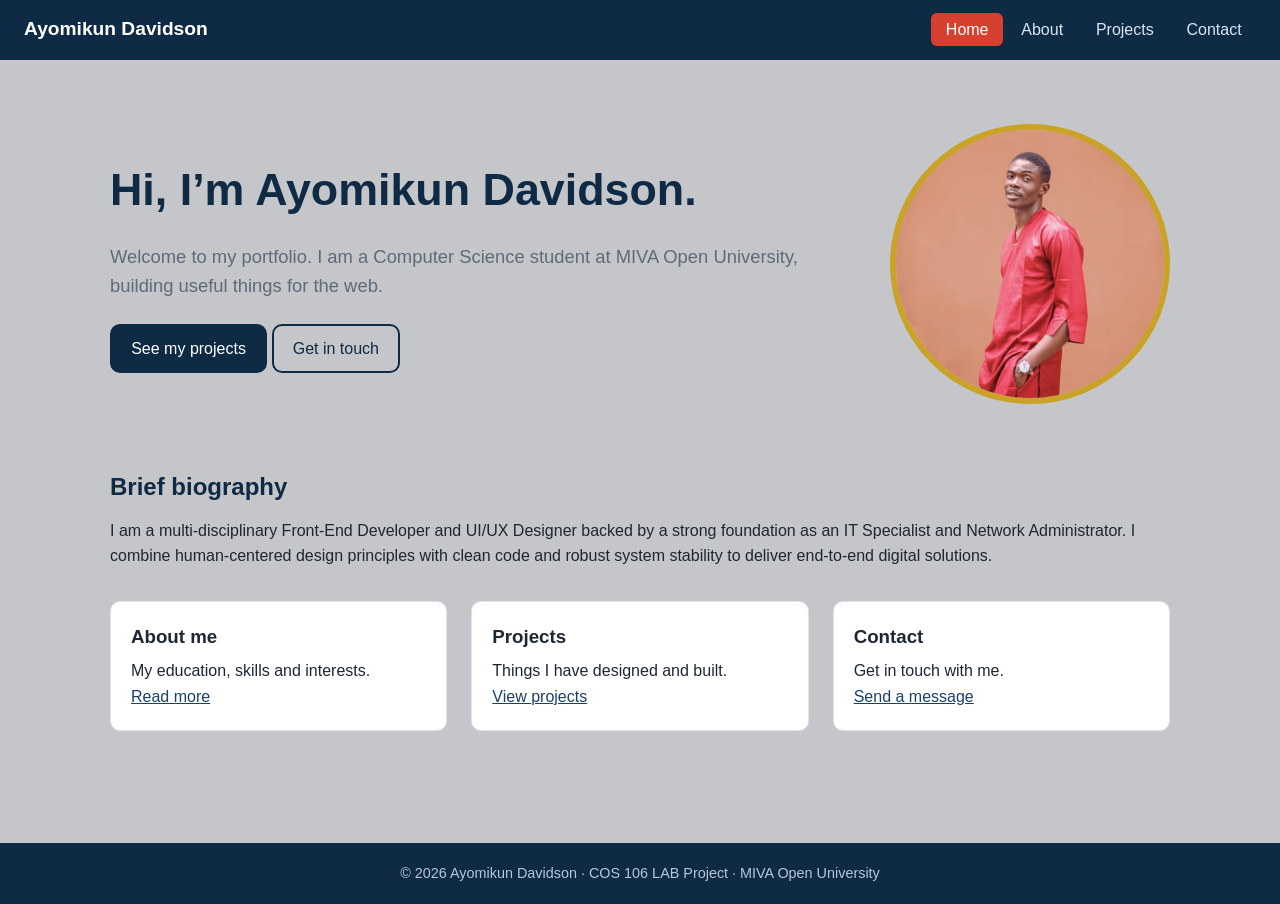
<file: index.html>
<!DOCTYPE html>
<html lang="en">
  <head>
    <meta charset="UTF-8">
    <meta name="viewport" content="width=device-width, initial-scale=1.0">
      <title>Home | Ayomikun Davidson </title>
      <link rel="stylesheet" href="css/style.css">
  </head>
  <body>
    <header class="site-header"><a class="logo" href="index.html">Ayomikun Davidson</a><button class="menu-btn" aria-label="Toggle menu" aria-expanded="false">Menu</button><nav id="nav"><ul><li><a href="index.html" class="active">Home</a></li><li><a href="about.html">About</a></li><li><a href="projects.html">Projects</a></li><li><a href="contact.html">Contact</a></li></ul></nav></header>
    <main>
      <section class="hero">
        <div class="hero-text">
          <h1>Hi, I&rsquo;m Ayomikun Davidson.</h1>
            <p class="lead">Welcome to my portfolio. I am a Computer Science student at MIVA Open University, building useful things for the web.</p>
            <a class="btn" href="projects.html">See my projects</a>
            <a class="btn btn-outline" href="contact.html">Get in touch</a>
        </div>
        <figure class="hero-photo">
          <img src="images/Front 1.jpeg" alt="Photograph of Ayomikun Davidson">
        </figure>
      </section>
      <section class="section">
        <h2>Brief biography</h2>
        <p>I am a multi-disciplinary Front-End Developer and UI/UX Designer backed by a strong foundation as an IT Specialist and Network Administrator. I combine human-centered design principles with clean code and robust system stability to deliver end-to-end digital solutions.</p>
      </section>
      <section class="section grid-3">
        <article class="card"><h3>About me</h3><p>My education, skills and interests.</p><a href="about.html">Read more</a></article>
        <article class="card"><h3>Projects</h3><p>Things I have designed and built.</p><a href="projects.html">View projects</a></article>
        <article class="card"><h3>Contact</h3><p>Get in touch with me.</p><a href="contact.html">Send a message</a></article>
      </section>
    </main>
    <footer class="site-footer"><p>&copy; 2026 Ayomikun Davidson &middot; COS 106 LAB Project &middot; MIVA Open University</p></footer>
    <script src="js/main.js"></script>

  </body>
</html>
</file>
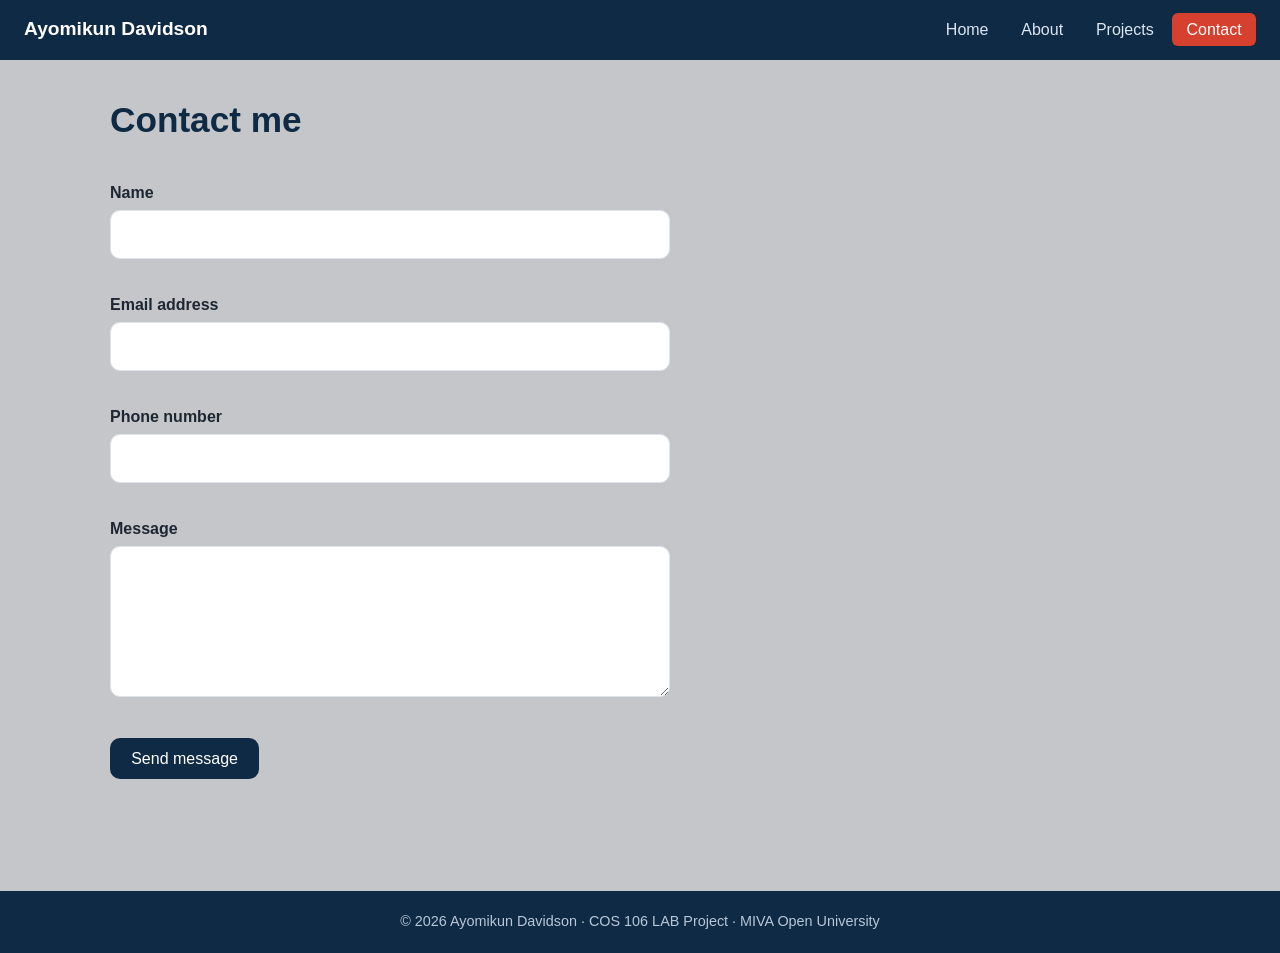
<file: contact.html>
<!DOCTYPE html>
<html lang="en">
  <head>
  <meta charset="UTF-8">
  <meta name="viewport" content="width=device-width, initial-scale=1.0">
  <title>Contact | Ayomikun Davidson</title>
  <link rel="stylesheet" href="css/style.css">
  </head>
  <body>
    <header class="site-header"><a class="logo" href="index.html">Ayomikun Davidson</a><button class="menu-btn" aria-label="Toggle menu" aria-expanded="false">Menu</button><nav id="nav"><ul><li><a href="index.html">Home</a></li><li><a href="about.html">About</a></li><li><a href="projects.html">Projects</a></li><li><a href="contact.html" class="active">Contact</a></li></ul></nav></header>
    <main>
      <h1>Contact me</h1>
      <section class="section">
        <form id="contactForm" novalidate>
          <div class="field">
            <label for="name">Name</label>
            <input type="text" id="name" name="name">
            <span class="error" id="nameError"></span>
          </div>
          <div class="field">
            <label for="email">Email address</label>
            <input type="text" id="email" name="email">
            <span class="error" id="emailError"></span>
          </div>
          <div class="field">
            <label for="phone">Phone number</label>
            <input type="text" id="phone" name="phone">
            <span class="error" id="phoneError"></span>
          </div>
          <div class="field">
            <label for="message">Message</label>
            <textarea id="message" name="message" rows="5"></textarea>
            <span class="error" id="messageError"></span>
          </div>
          <button type="submit" class="btn">Send message</button>
          <p id="formSuccess" class="success"></p>
        </form>
      </section>
    </main>
    <footer class="site-footer"><p>&copy; 2026 Ayomikun Davidson &middot; COS 106 LAB Project &middot; MIVA Open University</p></footer>
    <script src="js/main.js"></script>
    <script src="js/contact.js"></script>
  </body>
</html>
</file>
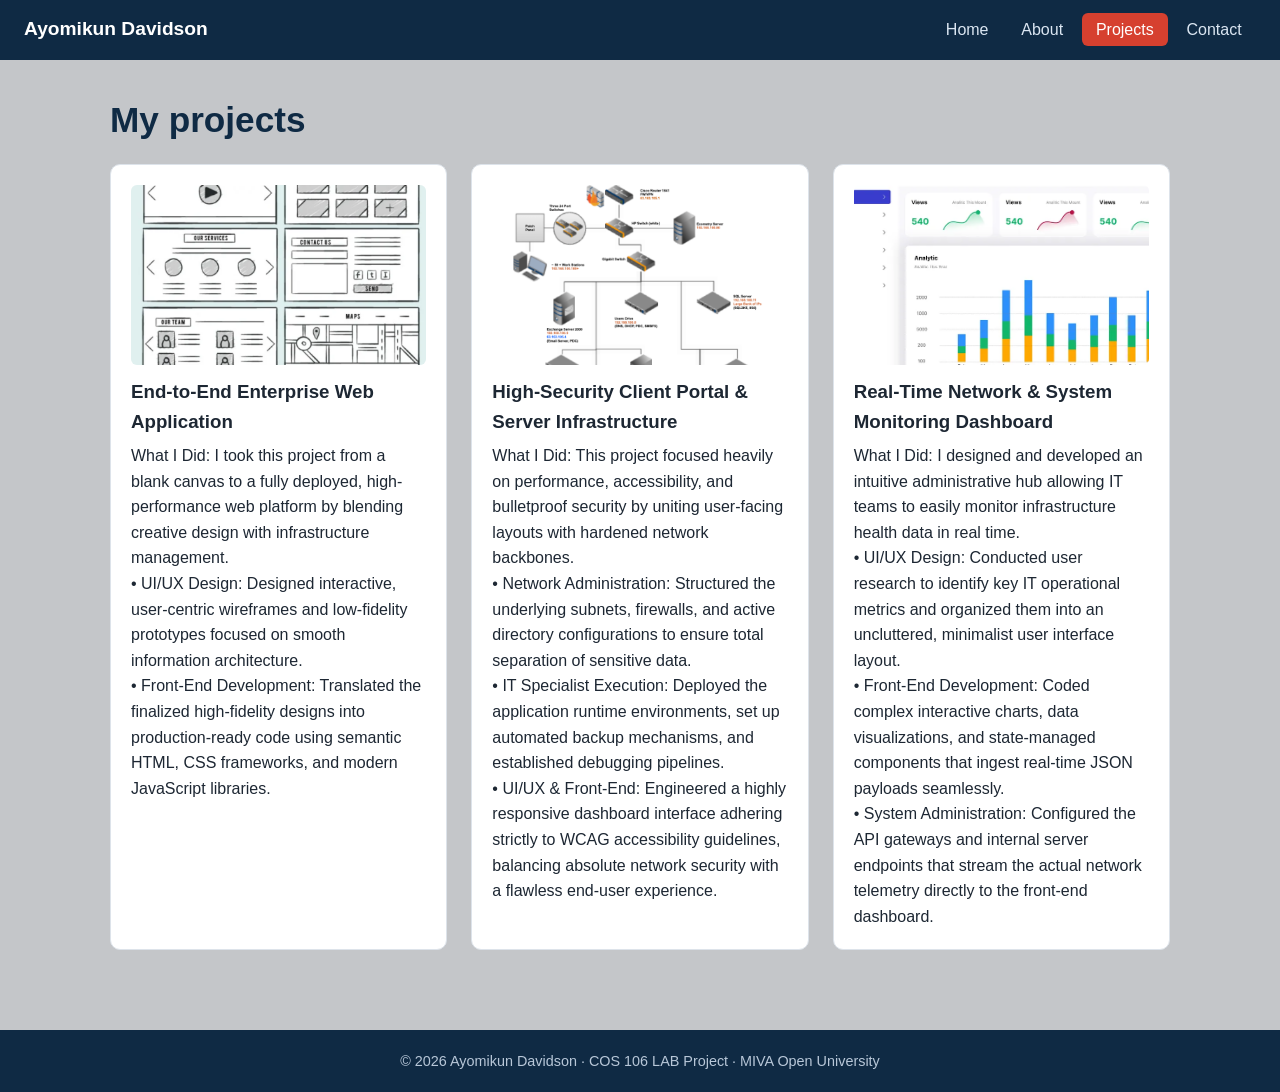
<file: projects.html>
<!DOCTYPE html>
<html lang="en">
  <head>
  <meta charset="UTF-8">
  <meta name="viewport" content="width=device-width, initial-scale=1.0">
  <title>Projects | Ayomikun Davidson</title>
  <link rel="stylesheet" href="css/style.css">
  </head>
  <body>
    <header class="site-header"><a class="logo" href="index.html">Ayomikun Davidson</a><button class="menu-btn" aria-label="Toggle menu" aria-expanded="false">Menu</button><nav id="nav"><ul><li><a href="index.html">Home</a></li><li><a href="about.html">About</a></li><li><a href="projects.html" class="active">Projects</a></li><li><a href="contact.html">Contact</a></li></ul></nav></header>
    <main>
      <h1>My projects</h1>
      <section class="grid-3">
        <article class="card">
          <img src="images/Project one.png" alt="Screenshot of Project One">
          <h3>End-to-End Enterprise Web Application</h3>
          <p>What I Did: I took this project from a blank canvas to a fully deployed, high-performance web platform by blending creative design with infrastructure management.
          <p>• UI/UX Design: Designed interactive, user-centric wireframes and low-fidelity prototypes focused on smooth information architecture.</p>
          <p>• Front-End Development: Translated the finalized high-fidelity designs into production-ready code using semantic HTML, CSS frameworks, and modern JavaScript libraries.</p>
          </article>
        <article class="card">
          <img src="images/Project two.png" alt="Screenshot of Project Two">
          <h3>High-Security Client Portal & Server Infrastructure</h3>
          <p> What I Did: This project focused heavily on performance, accessibility, and bulletproof security by uniting user-facing layouts with hardened network backbones.</p>
          <p>• Network Administration: Structured the underlying subnets, firewalls, and active directory configurations to ensure total separation of sensitive data.</p>
          <p>• IT Specialist Execution: Deployed the application runtime environments, set up automated backup mechanisms, and established debugging pipelines.</p>
          <p>• UI/UX & Front-End: Engineered a highly responsive dashboard interface adhering strictly to WCAG accessibility guidelines, balancing absolute network security with a flawless end-user experience.</p>
          </article>
        <article class="card">
          <img src="images/Project three.png" alt="Screenshot of Project Three">
          <h3>Real-Time Network & System Monitoring Dashboard</h3>
          <p>What I Did: I designed and developed an intuitive administrative hub allowing IT teams to easily monitor infrastructure health data in real time.</p>
            <p>• UI/UX Design: Conducted user research to identify key IT operational metrics and organized them into an uncluttered, minimalist user interface layout.</p>
            <p>• Front-End Development: Coded complex interactive charts, data visualizations, and state-managed components that ingest real-time JSON payloads seamlessly.</p>
            <p>• System Administration: Configured the API gateways and internal server endpoints that stream the actual network telemetry directly to the front-end dashboard.</p>
          </article>
      </section>
    </main>
    <footer class="site-footer"><p>&copy; 2026 Ayomikun Davidson &middot; COS 106 LAB Project &middot; MIVA Open University</p></footer>
    <script src="js/main.js"></script>

  </body>
</html>
</file>
<file: css/style.css>
:root{
  --navy:#0f2a44; --navy-2:#1b4068; --red:#d6402f; --gold:#c9a227;
  --bg:#c4c6c9; --card:#ffffff; --text:#1d2733; --muted:#5d6b7a; --line:#dde3ea;
  --radius:10px;
}
*{box-sizing:border-box;margin:0;padding:0}
  body{font-family:"Segoe UI",Tahoma,Arial,sans-serif;background:var(--bg);color:var(--text);line-height:1.6}
  img,video{max-width:100%;height:auto;display:block}
  a{color:var(--navy-2)}
  main{max-width:1100px;margin:0 auto;padding:2rem 1.25rem}
  h1{font-size:2.2rem;color:var(--navy);margin-bottom:1rem}
  h2{font-size:1.5rem;color:var(--navy);margin-bottom:.75rem}
  h3{margin-bottom:.4rem}
.section{margin:2rem 0}
.muted{color:var(--muted)}
.sr-only{position:absolute;left:-9999px}

/* Header + navigation */
.site-header{display:flex;justify-content:space-between;align-items:center;flex-wrap:wrap;background:var(--navy);padding:.9rem 1.5rem;position:sticky;top:0;z-index:10}
.logo{color:#fff;font-weight:700;font-size:1.2rem;text-decoration:none}
nav ul{list-style:none;display:flex;gap:.25rem}
nav a{color:#dbe6f2;text-decoration:none;padding:.5rem .9rem;border-radius:6px;transition:background .25s,color .25s}
nav a:hover{background:var(--navy-2);color:#fff}
nav a.active{background:var(--red);color:#fff}
.menu-btn{display:none;background:none;border:1px solid #fff;color:#fff;padding:.4rem .8rem;border-radius:6px;cursor:pointer}
a:focus-visible,button:focus-visible,input:focus-visible,textarea:focus-visible{outline:3px solid var(--gold);outline-offset:2px}

/* Hero */
.hero{display:flex;align-items:center;justify-content:space-between;gap:2rem;padding:2rem 0}
.hero-text{flex:1}
.hero-text h1{font-size:2.8rem}
.lead{font-size:1.15rem;color:var(--muted);margin-bottom:1.5rem}
.hero-photo img{width:280px;height:280px;object-fit:cover;border-radius:50%;border:6px solid var(--gold)}

/* Buttons */
.btn{display:inline-block;background:var(--navy);color:#fff;border:2px solid var(--navy);padding:.6rem 1.2rem;border-radius:var(--radius);text-decoration:none;font-size:1rem;cursor:pointer;transition:background .25s,transform .15s}
.btn:hover{background:var(--red);border-color:var(--red);transform:translateY(-2px)}
.btn-outline{background:transparent;color:var(--navy)}
.btn-outline:hover{color:#fff}

/* Grid + cards */
.grid-3{display:grid;grid-template-columns:repeat(auto-fit,minmax(260px,1fr));gap:1.5rem}
.two-col{display:grid;grid-template-columns:repeat(auto-fit,minmax(280px,1fr));gap:2rem}
.card{background:var(--card);border:1px solid var(--line);border-radius:var(--radius);padding:1.25rem;transition:box-shadow .25s}
.card:hover{box-shadow:0 6px 18px rgba(15,42,68,.12)}
.card img{border-radius:6px;margin-bottom:.75rem;width:100%;height:180px;object-fit:cover;background:var(--line)}
.card .btn{margin-top:.5rem}

/* About */
table{width:100%;border-collapse:collapse;background:var(--card)}
caption{text-align:left;font-weight:600;padding:.5rem 0;color:var(--muted)}
th,td{padding:.7rem;border:1px solid var(--line);text-align:left}
th{background:var(--navy);color:#fff}
ul{padding-left:1.25rem}
.skills{list-style:none;padding:0;display:flex;flex-wrap:wrap;gap:.5rem}
.skills li{background:var(--navy);color:#fff;padding:.3rem .8rem;border-radius:999px;font-size:.9rem}
audio{width:100%;max-width:640px;margin-top:.5rem}


/* Forms */
input[type=text],textarea{width:100%;padding:.65rem .8rem;border:1px solid var(--line);border-radius:var(--radius);font:inherit;background:#fff}
form{max-width:560px}
.field{margin-bottom:1rem}
label{display:block;font-weight:600;margin-bottom:.3rem}
.error,.msg{color:var(--red);font-size:.9rem;display:block;min-height:1.2em}
.field.invalid input,.field.invalid textarea{border-color:var(--red)}
.success{color:#1c7a3d;font-weight:600;margin-top:1rem}

/* Footer */
.site-footer{background:var(--navy);color:#b8c7d8;text-align:center;padding:1.2rem;margin-top:3rem;font-size:.9rem}

/* Mobile */
@media (max-width:768px){
  .menu-btn{display:block}
  nav{width:100%;display:none}
  nav.open{display:block}
  nav ul{flex-direction:column;padding-top:.75rem}
  .hero{flex-direction:column-reverse;text-align:center}
  .hero-text h1{font-size:2.1rem}
  .hero-photo img{width:200px;height:200px}
}
@media (prefers-reduced-motion:reduce){*{animation:none!important;transition:none!important}}
</file>
